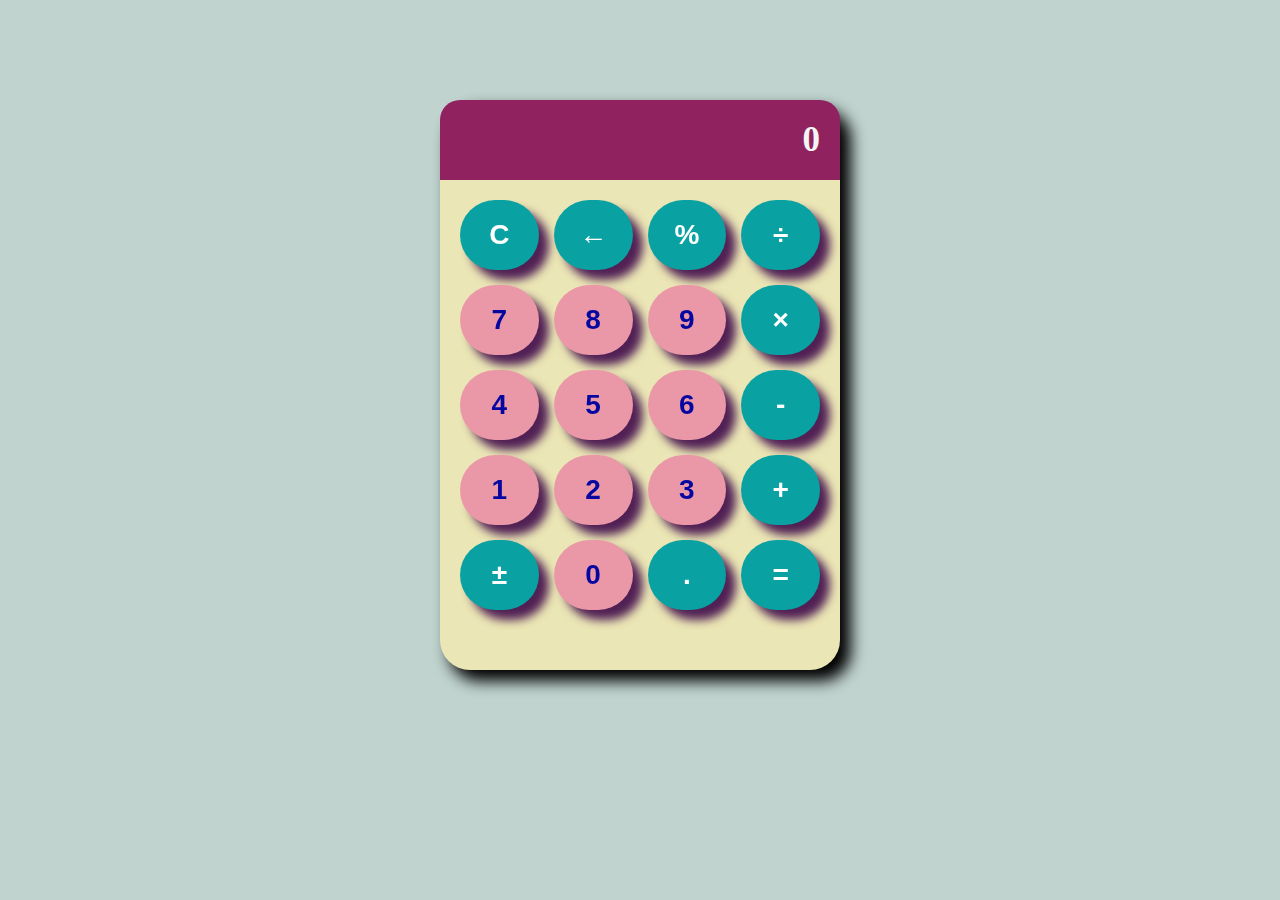
<file: calculator/index.html>
<!DOCTYPE html>
<html>
  <head>
    <meta charset="UTF-8">
    <title>CALCULATOR</title>
    <link rel="stylesheet" type="text/css" href="style.css">
  </head>
  <body>
    <div id="calculator">
      <div class="display">0</div>
      <div class="buttons">
        <button class="operator" value="clear">C</button>
        <button class="operator" value="backspace">&larr;</button>
        <button class="operator" value="%">%</button>
        <button class="operator" value="/">&divide;</button>
        <button value="7">7</button>
        <button value="8">8</button>
        <button value="9">9</button>
        <button class="operator" value="*">&times;</button>
        <button value="4">4</button>
        <button value="5">5</button>
        <button value="6">6</button>
        <button class="operator" value="-">-</button>
        <button value="1">1</button>
        <button value="2">2</button>
        <button value="3">3</button>
        <button class="operator" value="+">+</button>
        <button class="operator" value="+/-">&plusmn;</button>
        <button value="0">0</button>
        <button class="operator" value=".">.</button>
        <button class="operator" value="=">=</button>
      </div>
    </div>
  </body>
  <script src="script.js"></script>
</html>
</file>
<file: calculator/style.css>
body{
    background-color: #c0d3cf;
  }
  
  #calculator {
      width: 400px;
      height: 570px;
      margin: 100px auto;
      background-color:rgb(235, 230, 181);
      color:whitesmoke;
      border-radius: 30px;
      box-shadow: 10px 10px 15px .1px black;
    }
  
    .display {
      width: 100%;
      height: 80px;
      background-color:rgb(144, 34, 96);
      font-size: 35px;
      text-align: right;
      padding: 20px;
      box-sizing: border-box;
     border-top-right-radius: 20px;
     border-top-left-radius: 20px;
     font-weight: bolder;
     font-family: cursive;
     overflow:hidden;
    }
  
    .buttons {
      display: grid;
      grid-template-columns: repeat(4, 1fr);
      grid-gap: 15px;
      padding: 20px;
    }
  
    button {
      width: 100%;
      height: 70px;
      font-size: 28px;
      background-color: rgb(234, 152, 167);
      color:rgb(6, 6, 160);
      border-radius: 50px;
      border: none;
      cursor: pointer;
      filter: drop-shadow(10px 10px 5px rgb(80, 31, 84));
      font-weight: bolder;
    }
    button:hover{
      transform: scale(1.05);
    }
  
    .operator {
      background-color:rgb(9, 161, 161);
      color: #fff;
    }
</file>
